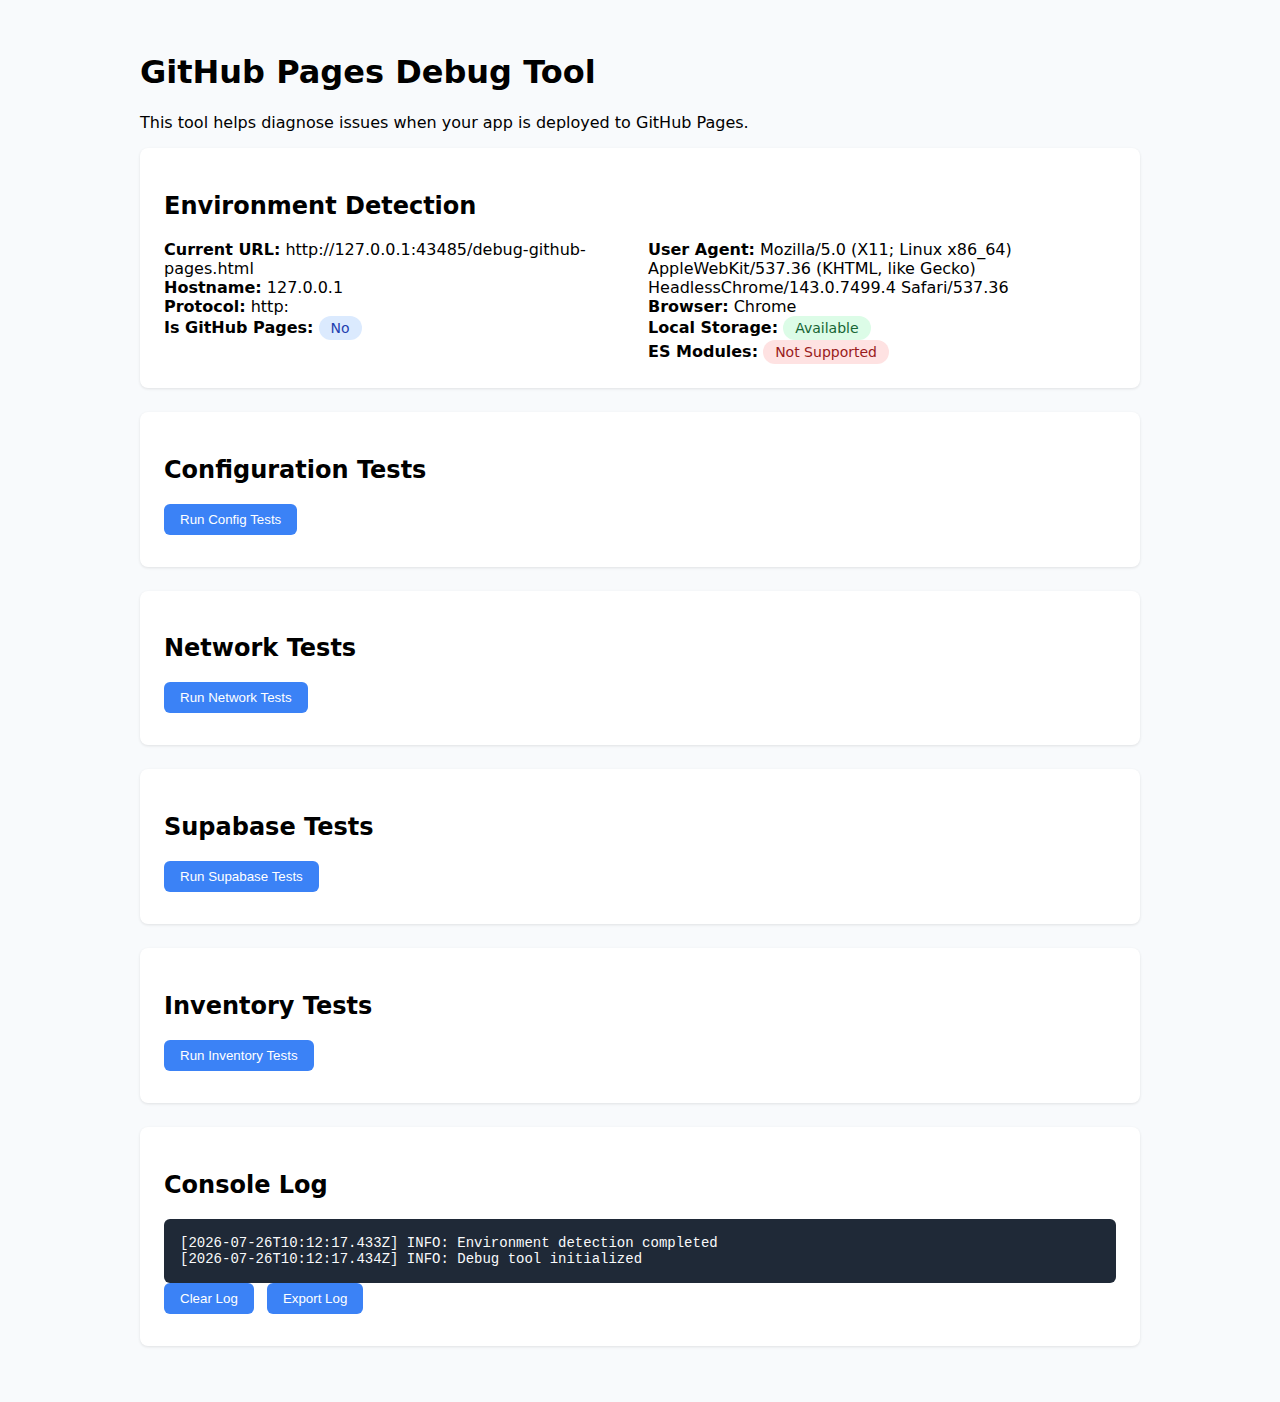
<file: debug-github-pages.html>
<!DOCTYPE html>
<html lang="en">
<head>
    <meta charset="UTF-8">
    <meta name="viewport" content="width=device-width, initial-scale=1.0">
    <title>GitHub Pages Debug Tool - ZippyBook</title>
    <style>
        body {
            font-family: system-ui, -apple-system, sans-serif;
            margin: 0;
            padding: 2rem;
            background: #f8fafc;
        }
        .container {
            max-width: 1000px;
            margin: 0 auto;
        }
        .card {
            background: white;
            border-radius: 0.5rem;
            padding: 1.5rem;
            margin-bottom: 1.5rem;
            box-shadow: 0 1px 3px rgba(0,0,0,0.1);
        }
        .status {
            display: inline-block;
            padding: 0.25rem 0.75rem;
            border-radius: 9999px;
            font-size: 0.875rem;
            font-weight: 500;
        }
        .status.success { background: #dcfce7; color: #166534; }
        .status.error { background: #fee2e2; color: #991b1b; }
        .status.warning { background: #fef3c7; color: #92400e; }
        .status.info { background: #dbeafe; color: #1e40af; }
        .log {
            background: #1f2937;
            color: #f9fafb;
            padding: 1rem;
            border-radius: 0.375rem;
            font-family: monospace;
            font-size: 0.875rem;
            max-height: 300px;
            overflow-y: auto;
            white-space: pre-wrap;
        }
        button {
            background: #3b82f6;
            color: white;
            border: none;
            padding: 0.5rem 1rem;
            border-radius: 0.375rem;
            cursor: pointer;
            margin-right: 0.5rem;
            margin-bottom: 0.5rem;
        }
        button:hover { background: #2563eb; }
        button:disabled { background: #9ca3af; cursor: not-allowed; }
        .grid {
            display: grid;
            grid-template-columns: repeat(auto-fit, minmax(300px, 1fr));
            gap: 1rem;
        }
        .test-result {
            padding: 0.75rem;
            border-radius: 0.375rem;
            margin-bottom: 0.5rem;
        }
        .test-result.pass { background: #dcfce7; border-left: 4px solid #16a34a; }
        .test-result.fail { background: #fee2e2; border-left: 4px solid #dc2626; }
        .test-result.pending { background: #fef3c7; border-left: 4px solid #ca8a04; }
    </style>
</head>
<body>
    <div class="container">
        <h1>GitHub Pages Debug Tool</h1>
        <p>This tool helps diagnose issues when your app is deployed to GitHub Pages.</p>

        <div class="card">
            <h2>Environment Detection</h2>
            <div class="grid">
                <div>
                    <strong>Current URL:</strong> <span id="currentUrl"></span><br>
                    <strong>Hostname:</strong> <span id="hostname"></span><br>
                    <strong>Protocol:</strong> <span id="protocol"></span><br>
                    <strong>Is GitHub Pages:</strong> <span id="isGitHubPages" class="status"></span>
                </div>
                <div>
                    <strong>User Agent:</strong> <span id="userAgent"></span><br>
                    <strong>Browser:</strong> <span id="browser"></span><br>
                    <strong>Local Storage:</strong> <span id="localStorage" class="status"></span><br>
                    <strong>ES Modules:</strong> <span id="esModules" class="status"></span>
                </div>
            </div>
        </div>

        <div class="card">
            <h2>Configuration Tests</h2>
            <div id="configTests"></div>
            <button onclick="runConfigTests()">Run Config Tests</button>
        </div>

        <div class="card">
            <h2>Network Tests</h2>
            <div id="networkTests"></div>
            <button onclick="runNetworkTests()">Run Network Tests</button>
        </div>

        <div class="card">
            <h2>Supabase Tests</h2>
            <div id="supabaseTests"></div>
            <button onclick="runSupabaseTests()">Run Supabase Tests</button>
        </div>

        <div class="card">
            <h2>Inventory Tests</h2>
            <div id="inventoryTests"></div>
            <button onclick="runInventoryTests()">Run Inventory Tests</button>
        </div>

        <div class="card">
            <h2>Console Log</h2>
            <div id="console" class="log"></div>
            <button onclick="clearLog()">Clear Log</button>
            <button onclick="exportLog()">Export Log</button>
        </div>
    </div>

    <script>
        let logContent = '';

        function log(message, type = 'info') {
            const timestamp = new Date().toISOString();
            const logLine = `[${timestamp}] ${type.toUpperCase()}: ${message}\n`;
            logContent += logLine;
            document.getElementById('console').textContent = logContent;
            console.log(message);
        }

        function clearLog() {
            logContent = '';
            document.getElementById('console').textContent = '';
        }

        function exportLog() {
            const blob = new Blob([logContent], { type: 'text/plain' });
            const url = URL.createObjectURL(blob);
            const a = document.createElement('a');
            a.href = url;
            a.download = `zippybook-debug-${new Date().toISOString().split('T')[0]}.log`;
            a.click();
            URL.revokeObjectURL(url);
        }

        function setStatus(elementId, status, text) {
            const el = document.getElementById(elementId);
            if (el) {
                el.textContent = text;
                el.className = `status ${status}`;
            }
        }

        function addTestResult(containerId, testName, result, details = '') {
            const container = document.getElementById(containerId);
            const div = document.createElement('div');
            div.className = `test-result ${result}`;
            div.innerHTML = `
                <strong>${testName}:</strong> ${result.toUpperCase()}
                ${details ? `<br><small>${details}</small>` : ''}
            `;
            container.appendChild(div);
            log(`${testName}: ${result} ${details}`);
        }

        function detectEnvironment() {
            const url = window.location.href;
            const hostname = window.location.hostname;
            const protocol = window.location.protocol;
            const isGitHub = hostname.includes('github.io') || hostname.includes('githubusercontent.com');

            document.getElementById('currentUrl').textContent = url;
            document.getElementById('hostname').textContent = hostname;
            document.getElementById('protocol').textContent = protocol;
            setStatus('isGitHubPages', isGitHub ? 'success' : 'info', isGitHub ? 'Yes' : 'No');

            const userAgent = navigator.userAgent;
            document.getElementById('userAgent').textContent = userAgent;

            let browser = 'Unknown';
            if (userAgent.includes('Chrome')) browser = 'Chrome';
            else if (userAgent.includes('Firefox')) browser = 'Firefox';
            else if (userAgent.includes('Safari')) browser = 'Safari';
            else if (userAgent.includes('Edge')) browser = 'Edge';
            document.getElementById('browser').textContent = browser;

            try {
                localStorage.setItem('test', 'test');
                localStorage.removeItem('test');
                setStatus('localStorage', 'success', 'Available');
            } catch {
                setStatus('localStorage', 'error', 'Blocked');
            }

            const supportsImport = typeof document.createElement('script').import !== 'undefined';
            setStatus('esModules', supportsImport ? 'success' : 'error', 
                     supportsImport ? 'Supported' : 'Not Supported');

            log('Environment detection completed');
        }

        async function runConfigTests() {
            const container = document.getElementById('configTests');
            container.innerHTML = '';
            log('Running configuration tests...');

            try {
                const config = await import('./js/config.js');
                addTestResult('configTests', 'Config Module Load', 'pass', 'Successfully imported config.js');
                
                if (config.config?.SUPABASE_URL) {
                    addTestResult('configTests', 'Supabase URL', 'pass', config.config.SUPABASE_URL);
                } else {
                    addTestResult('configTests', 'Supabase URL', 'fail', 'Missing SUPABASE_URL');
                }

                if (config.config?.SUPABASE_ANON_KEY) {
                    addTestResult('configTests', 'Supabase Key', 'pass', 'Key present (hidden for security)');
                } else {
                    addTestResult('configTests', 'Supabase Key', 'fail', 'Missing SUPABASE_ANON_KEY');
                }

                if (config.config?.GOOGLE_MAPS_API_KEY) {
                    addTestResult('configTests', 'Google Maps Key', 'pass', 'Key present (hidden for security)');
                } else {
                    addTestResult('configTests', 'Google Maps Key', 'fail', 'Missing GOOGLE_MAPS_API_KEY');
                }
            } catch (error) {
                addTestResult('configTests', 'Config Module Load', 'fail', error.message);
            }
        }

        async function runNetworkTests() {
            const container = document.getElementById('networkTests');
            container.innerHTML = '';
            log('Running network tests...');

            // Test basic HTTPS fetch
            try {
                const response = await fetch('https://httpbin.org/get', { method: 'GET' });
                if (response.ok) {
                    addTestResult('networkTests', 'HTTPS Fetch', 'pass', 'Basic HTTPS requests working');
                } else {
                    addTestResult('networkTests', 'HTTPS Fetch', 'fail', `Status: ${response.status}`);
                }
            } catch (error) {
                addTestResult('networkTests', 'HTTPS Fetch', 'fail', error.message);
            }

            // Test CORS
            try {
                const response = await fetch('https://httpbin.org/headers', { 
                    method: 'GET',
                    mode: 'cors'
                });
                if (response.ok) {
                    addTestResult('networkTests', 'CORS Support', 'pass', 'CORS requests working');
                } else {
                    addTestResult('networkTests', 'CORS Support', 'fail', `Status: ${response.status}`);
                }
            } catch (error) {
                addTestResult('networkTests', 'CORS Support', 'fail', error.message);
            }
        }

        async function runSupabaseTests() {
            const container = document.getElementById('supabaseTests');
            container.innerHTML = '';
            log('Running Supabase tests...');

            try {
                const supabaseModule = await import('./js/supabase.js');
                addTestResult('supabaseTests', 'Supabase Module Load', 'pass', 'Successfully imported supabase.js');

                if (supabaseModule.supabase) {
                    addTestResult('supabaseTests', 'Supabase Client', 'pass', 'Client initialized');

                    try {
                        const { data, error } = await supabaseModule.supabase.auth.getSession();
                        if (error && !error.message.includes('session')) {
                            addTestResult('supabaseTests', 'Supabase Connection', 'fail', error.message);
                        } else {
                            addTestResult('supabaseTests', 'Supabase Connection', 'pass', 'Connection successful');
                        }
                    } catch (connectError) {
                        addTestResult('supabaseTests', 'Supabase Connection', 'fail', connectError.message);
                    }
                } else {
                    addTestResult('supabaseTests', 'Supabase Client', 'fail', 'Client not found');
                }
            } catch (error) {
                addTestResult('supabaseTests', 'Supabase Module Load', 'fail', error.message);
            }
        }

        async function runInventoryTests() {
            const container = document.getElementById('inventoryTests');
            container.innerHTML = '';
            log('Running inventory tests...');

            try {
                const supabaseModule = await import('./js/supabase.js');
                
                // Test with a sample business ID
                const testBusinessId = 'test-business-123';
                
                try {
                    const inventory = await supabaseModule.fetchInventoryByBusinessId(testBusinessId);
                    if (Array.isArray(inventory)) {
                        addTestResult('inventoryTests', 'Inventory Fetch', 'pass', 
                                    `Returned ${inventory.length} items (including fallback data)`);
                    } else {
                        addTestResult('inventoryTests', 'Inventory Fetch', 'fail', 'Did not return array');
                    }
                } catch (error) {
                    addTestResult('inventoryTests', 'Inventory Fetch', 'fail', error.message);
                }

                // Test localStorage fallback
                try {
                    const testKey = 'zippybook:test:inventory';
                    const testData = [{ id: 'test', name: 'Test Item' }];
                    localStorage.setItem(testKey, JSON.stringify(testData));
                    const retrieved = JSON.parse(localStorage.getItem(testKey));
                    localStorage.removeItem(testKey);
                    
                    if (retrieved && retrieved.length === 1) {
                        addTestResult('inventoryTests', 'LocalStorage Fallback', 'pass', 'Can store and retrieve inventory data');
                    } else {
                        addTestResult('inventoryTests', 'LocalStorage Fallback', 'fail', 'Data retrieval failed');
                    }
                } catch (error) {
                    addTestResult('inventoryTests', 'LocalStorage Fallback', 'fail', error.message);
                }

            } catch (error) {
                addTestResult('inventoryTests', 'Test Setup', 'fail', error.message);
            }
        }

        // Initialize on page load
        document.addEventListener('DOMContentLoaded', () => {
            detectEnvironment();
            log('Debug tool initialized');
        });

        // Capture console errors
        window.addEventListener('error', (event) => {
            log(`JavaScript Error: ${event.error?.message || event.message}`, 'error');
        });

        window.addEventListener('unhandledrejection', (event) => {
            log(`Unhandled Promise Rejection: ${event.reason?.message || event.reason}`, 'error');
        });
    </script>
</body>
</html>
</file>
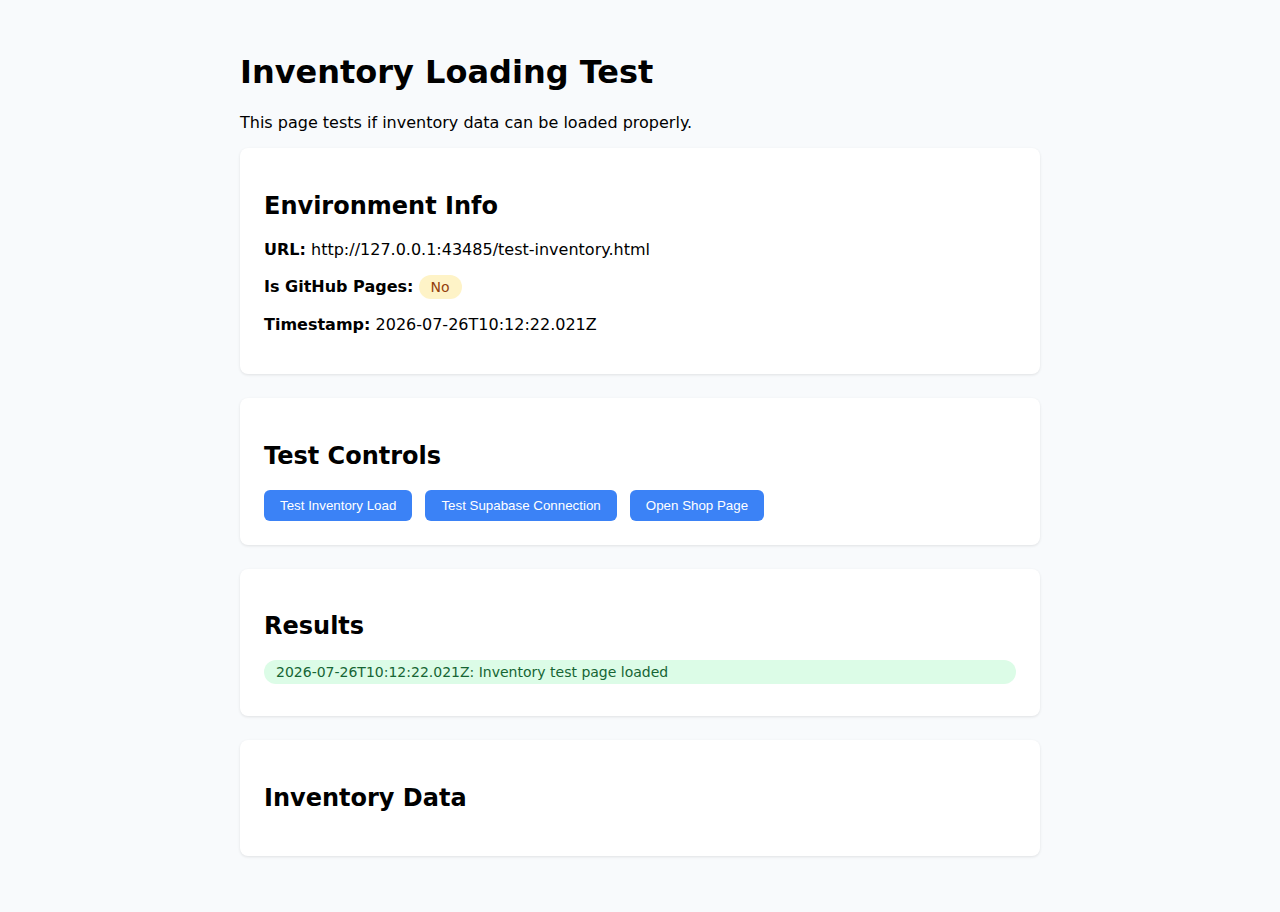
<file: test-inventory.html>
<!DOCTYPE html>
<html lang="en">
<head>
    <meta charset="UTF-8">
    <meta name="viewport" content="width=device-width, initial-scale=1.0">
    <title>Inventory Test - ZippyBook</title>
    <style>
        body {
            font-family: system-ui, -apple-system, sans-serif;
            margin: 0;
            padding: 2rem;
            background: #f8fafc;
        }
        .container {
            max-width: 800px;
            margin: 0 auto;
        }
        .card {
            background: white;
            border-radius: 0.5rem;
            padding: 1.5rem;
            margin-bottom: 1.5rem;
            box-shadow: 0 1px 3px rgba(0,0,0,0.1);
        }
        .status {
            display: inline-block;
            padding: 0.25rem 0.75rem;
            border-radius: 9999px;
            font-size: 0.875rem;
            font-weight: 500;
        }
        .status.success { background: #dcfce7; color: #166534; }
        .status.error { background: #fee2e2; color: #991b1b; }
        .status.warning { background: #fef3c7; color: #92400e; }
        button {
            background: #3b82f6;
            color: white;
            border: none;
            padding: 0.5rem 1rem;
            border-radius: 0.375rem;
            cursor: pointer;
            margin-right: 0.5rem;
        }
        button:hover { background: #2563eb; }
        button:disabled { background: #9ca3af; cursor: not-allowed; }
        .inventory-grid {
            display: grid;
            grid-template-columns: repeat(auto-fill, minmax(250px, 1fr));
            gap: 1rem;
            margin-top: 1rem;
        }
        .inventory-item {
            background: #f9fafb;
            border: 1px solid #e5e7eb;
            border-radius: 0.375rem;
            padding: 1rem;
        }
        .inventory-item img {
            width: 100%;
            height: 150px;
            object-fit: cover;
            border-radius: 0.25rem;
            margin-bottom: 0.5rem;
        }
        .loading {
            text-align: center;
            padding: 2rem;
            color: #6b7280;
        }
        .error {
            background: #fee2e2;
            color: #991b1b;
            padding: 1rem;
            border-radius: 0.375rem;
            margin-top: 1rem;
        }
    </style>
</head>
<body>
    <div class="container">
        <h1>Inventory Loading Test</h1>
        <p>This page tests if inventory data can be loaded properly.</p>

        <div class="card">
            <h2>Environment Info</h2>
            <p><strong>URL:</strong> <span id="currentUrl"></span></p>
            <p><strong>Is GitHub Pages:</strong> <span id="isGitHubPages" class="status"></span></p>
            <p><strong>Timestamp:</strong> <span id="timestamp"></span></p>
        </div>

        <div class="card">
            <h2>Test Controls</h2>
            <button onclick="testInventoryLoad()">Test Inventory Load</button>
            <button onclick="testSupabaseConnection()">Test Supabase Connection</button>
            <button onclick="openShopPage()">Open Shop Page</button>
        </div>

        <div class="card">
            <h2>Results</h2>
            <div id="results"></div>
        </div>

        <div class="card">
            <h2>Inventory Data</h2>
            <div id="inventoryDisplay"></div>
        </div>
    </div>

    <script>
        function updateEnvironment() {
            const url = window.location.href;
            const isGitHub = window.location.hostname.includes('github.io') || 
                           window.location.hostname.includes('githubusercontent.com');
            
            document.getElementById('currentUrl').textContent = url;
            document.getElementById('isGitHubPages').textContent = isGitHub ? 'Yes' : 'No';
            document.getElementById('isGitHubPages').className = `status ${isGitHub ? 'success' : 'warning'}`;
            document.getElementById('timestamp').textContent = new Date().toISOString();
        }

        function addResult(message, type = 'info') {
            const results = document.getElementById('results');
            const div = document.createElement('div');
            div.className = `status ${type}`;
            div.style.display = 'block';
            div.style.marginBottom = '0.5rem';
            div.textContent = `${new Date().toISOString()}: ${message}`;
            results.appendChild(div);
            console.log(message);
        }

        async function testSupabaseConnection() {
            addResult('Testing Supabase connection...', 'warning');
            
            try {
                const { supabase } = await import('./js/supabase.js');
                addResult('Supabase module loaded successfully', 'success');
                
                const { data, error } = await supabase.auth.getSession();
                if (error && !error.message.includes('session')) {
                    addResult(`Supabase connection error: ${error.message}`, 'error');
                } else {
                    addResult('Supabase connection successful', 'success');
                }
                
            } catch (error) {
                addResult(`Failed to test Supabase: ${error.message}`, 'error');
            }
        }

        async function testInventoryLoad() {
            addResult('Testing inventory load...', 'warning');
            
            const inventoryDisplay = document.getElementById('inventoryDisplay');
            inventoryDisplay.innerHTML = '<div class="loading">Loading inventory...</div>';
            
            try {
                const { fetchInventoryByBusinessId } = await import('./js/supabase.js');
                addResult('Inventory function imported successfully', 'success');
                
                // Test with a sample business ID
                const testBusinessId = 'test-business-123';
                const inventory = await fetchInventoryByBusinessId(testBusinessId);
                
                addResult(`Inventory loaded: ${inventory.length} items`, 'success');
                
                if (inventory.length > 0) {
                    inventoryDisplay.innerHTML = `
                        <div class="inventory-grid">
                            ${inventory.map(item => `
                                <div class="inventory-item">
                                    ${item._display_image ? `<img src="${item._display_image}" alt="${item.name}" onerror="this.style.display='none'">` : ''}
                                    <h3>${item.name}</h3>
                                    <p>Price: $${item.price}</p>
                                    <p>Stock: ${item.stock}</p>
                                    ${item.category ? `<p>Category: ${item.category}</p>` : ''}
                                </div>
                            `).join('')}
                        </div>
                    `;
                } else {
                    inventoryDisplay.innerHTML = '<p>No inventory items returned.</p>';
                }
                
            } catch (error) {
                addResult(`Inventory load failed: ${error.message}`, 'error');
                inventoryDisplay.innerHTML = `<div class="error">Error: ${error.message}</div>`;
            }
        }

        function openShopPage() {
            const testUrl = 'shop.html?id=test-business-123';
            addResult(`Opening shop page: ${testUrl}`, 'warning');
            window.open(testUrl, '_blank');
        }

        // Initialize on page load
        document.addEventListener('DOMContentLoaded', () => {
            updateEnvironment();
            addResult('Inventory test page loaded', 'success');
        });

        // Error handling
        window.addEventListener('error', (event) => {
            addResult(`JavaScript Error: ${event.error?.message || event.message}`, 'error');
        });

        window.addEventListener('unhandledrejection', (event) => {
            addResult(`Promise Rejection: ${event.reason?.message || event.reason}`, 'error');
        });
    </script>
</body>
</html>
</file>
